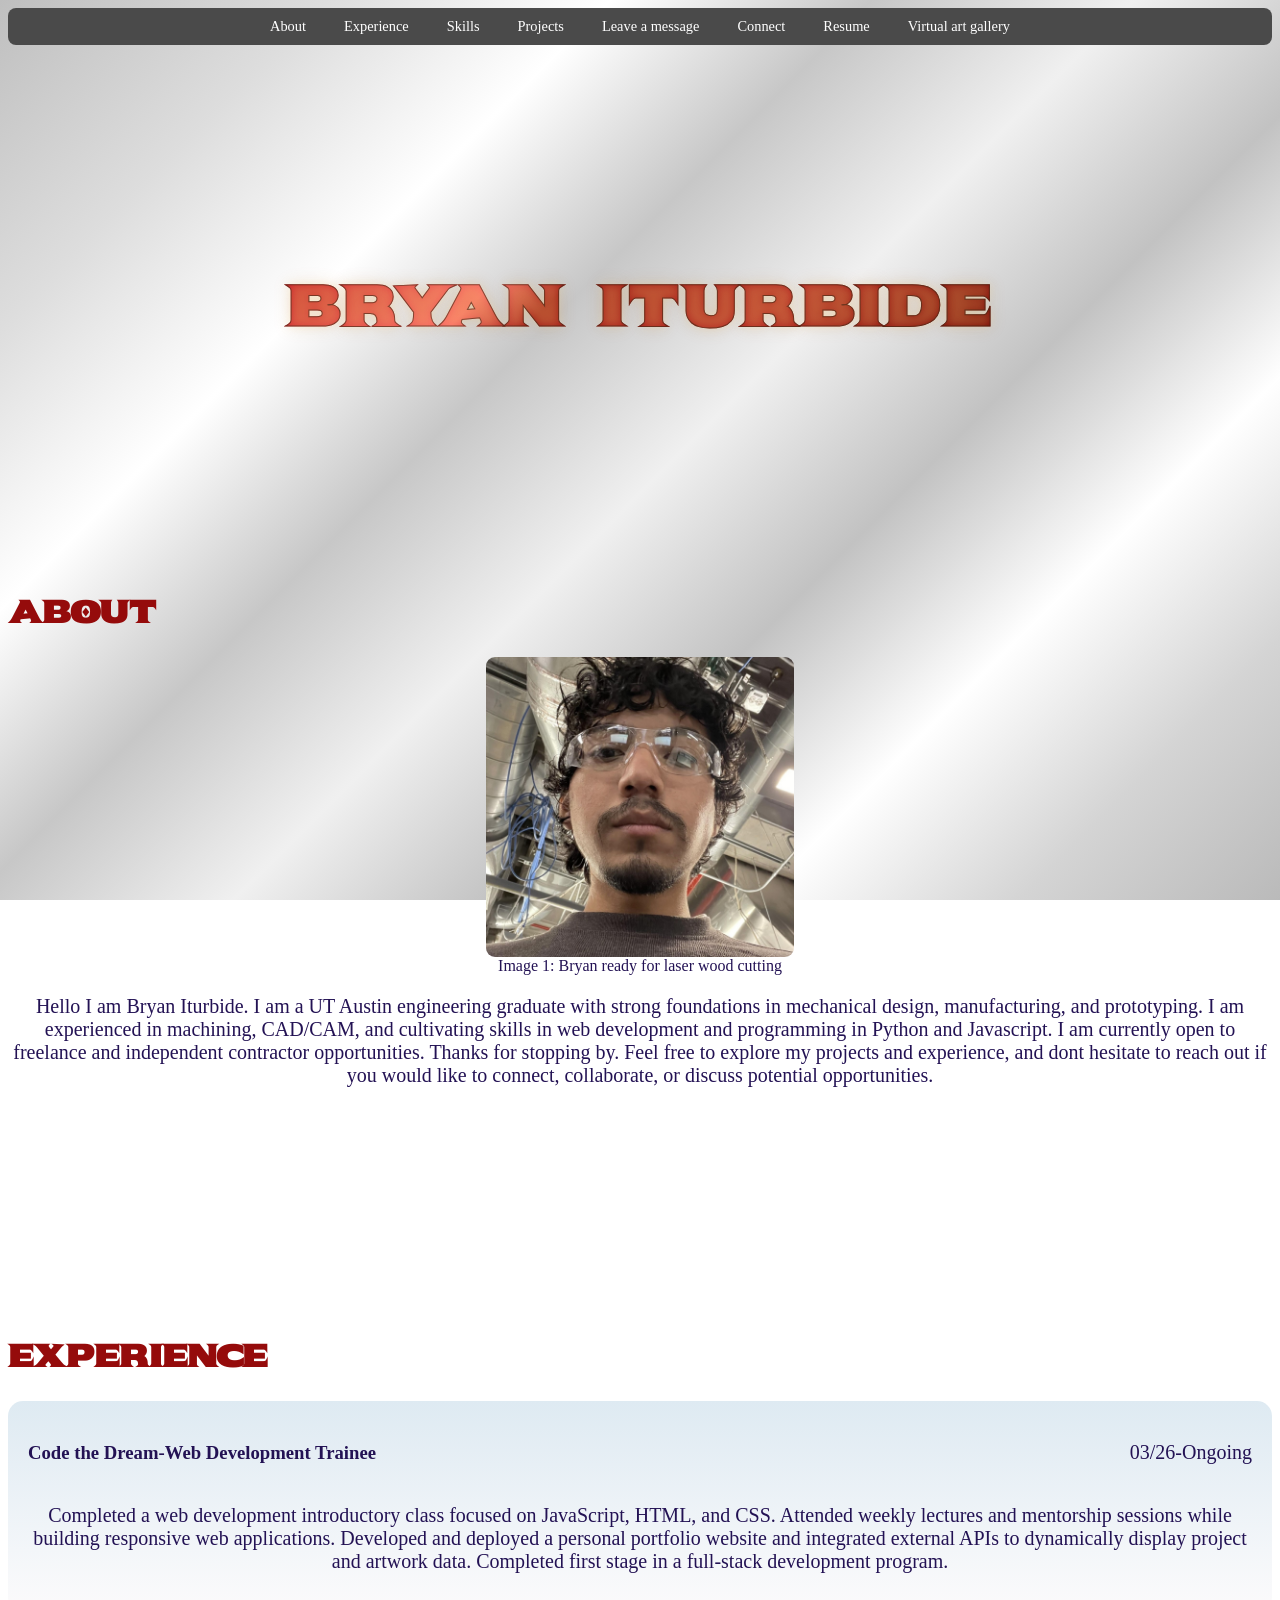
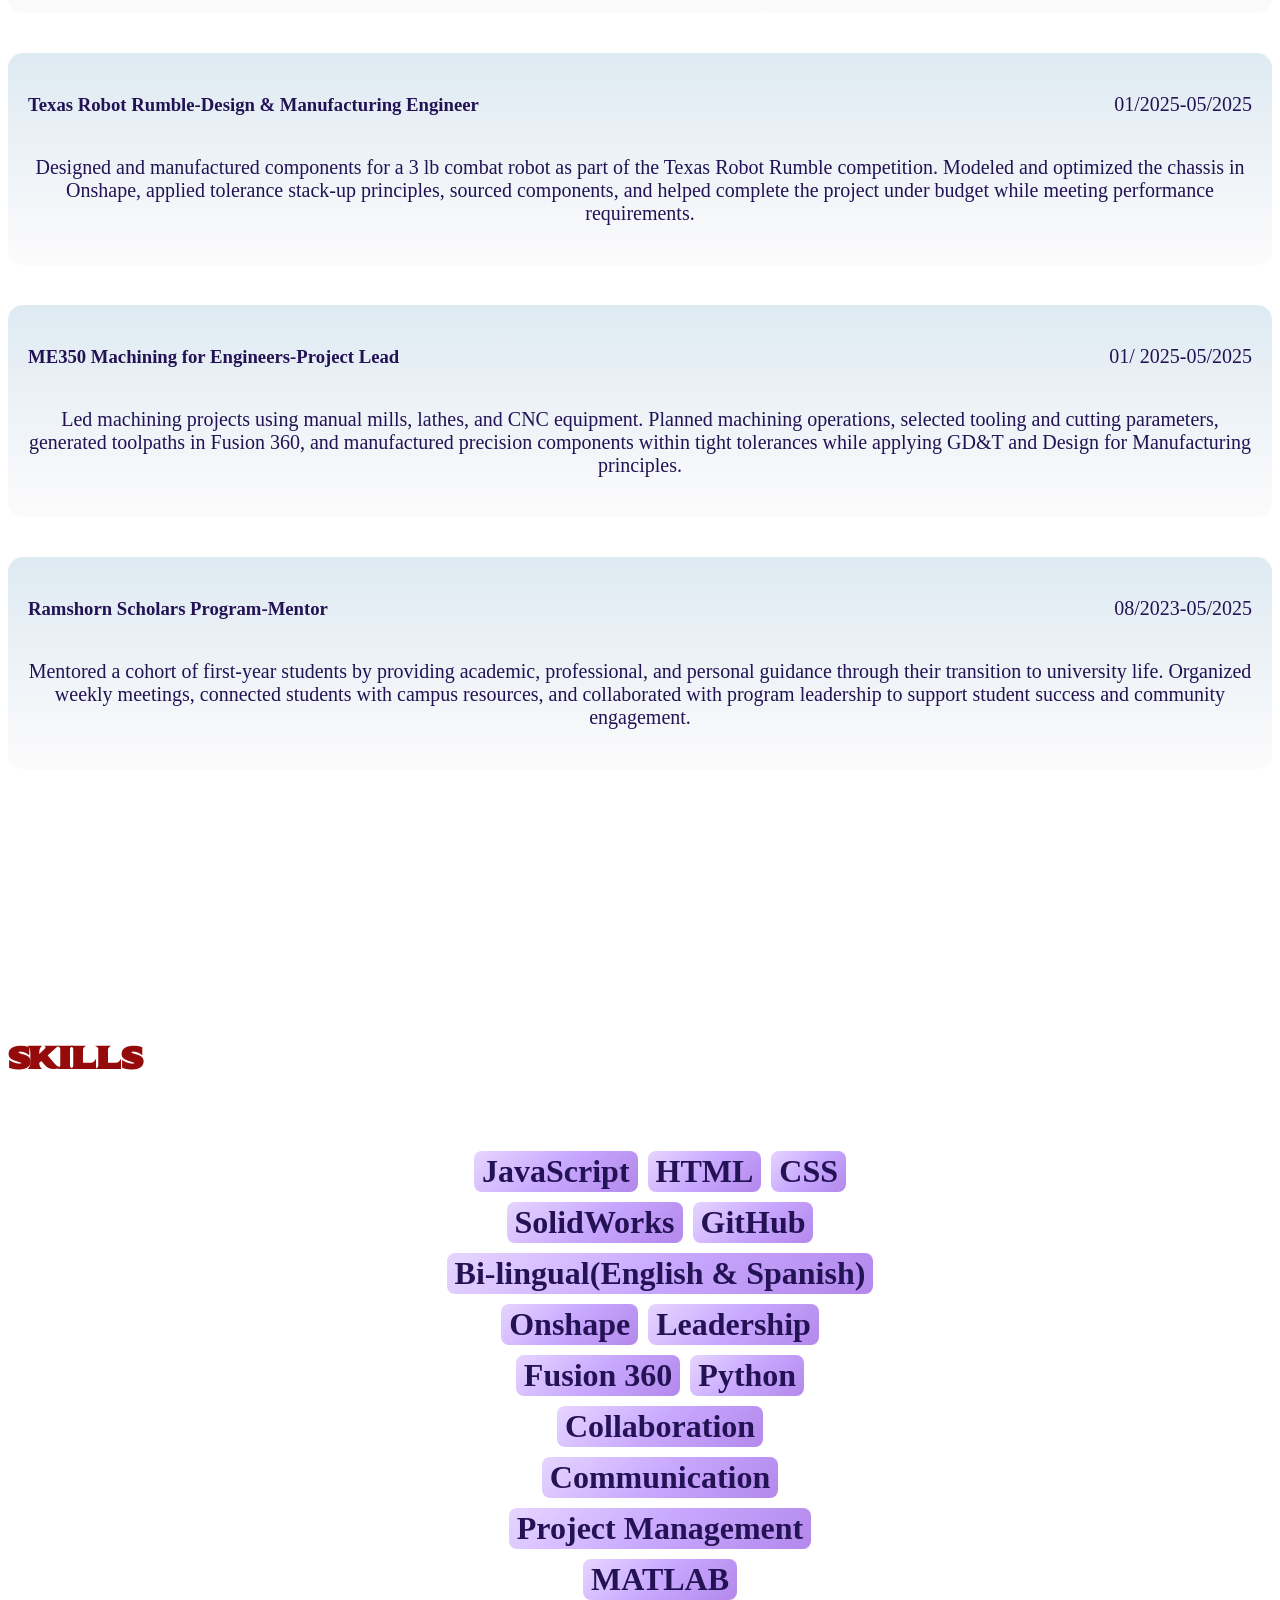
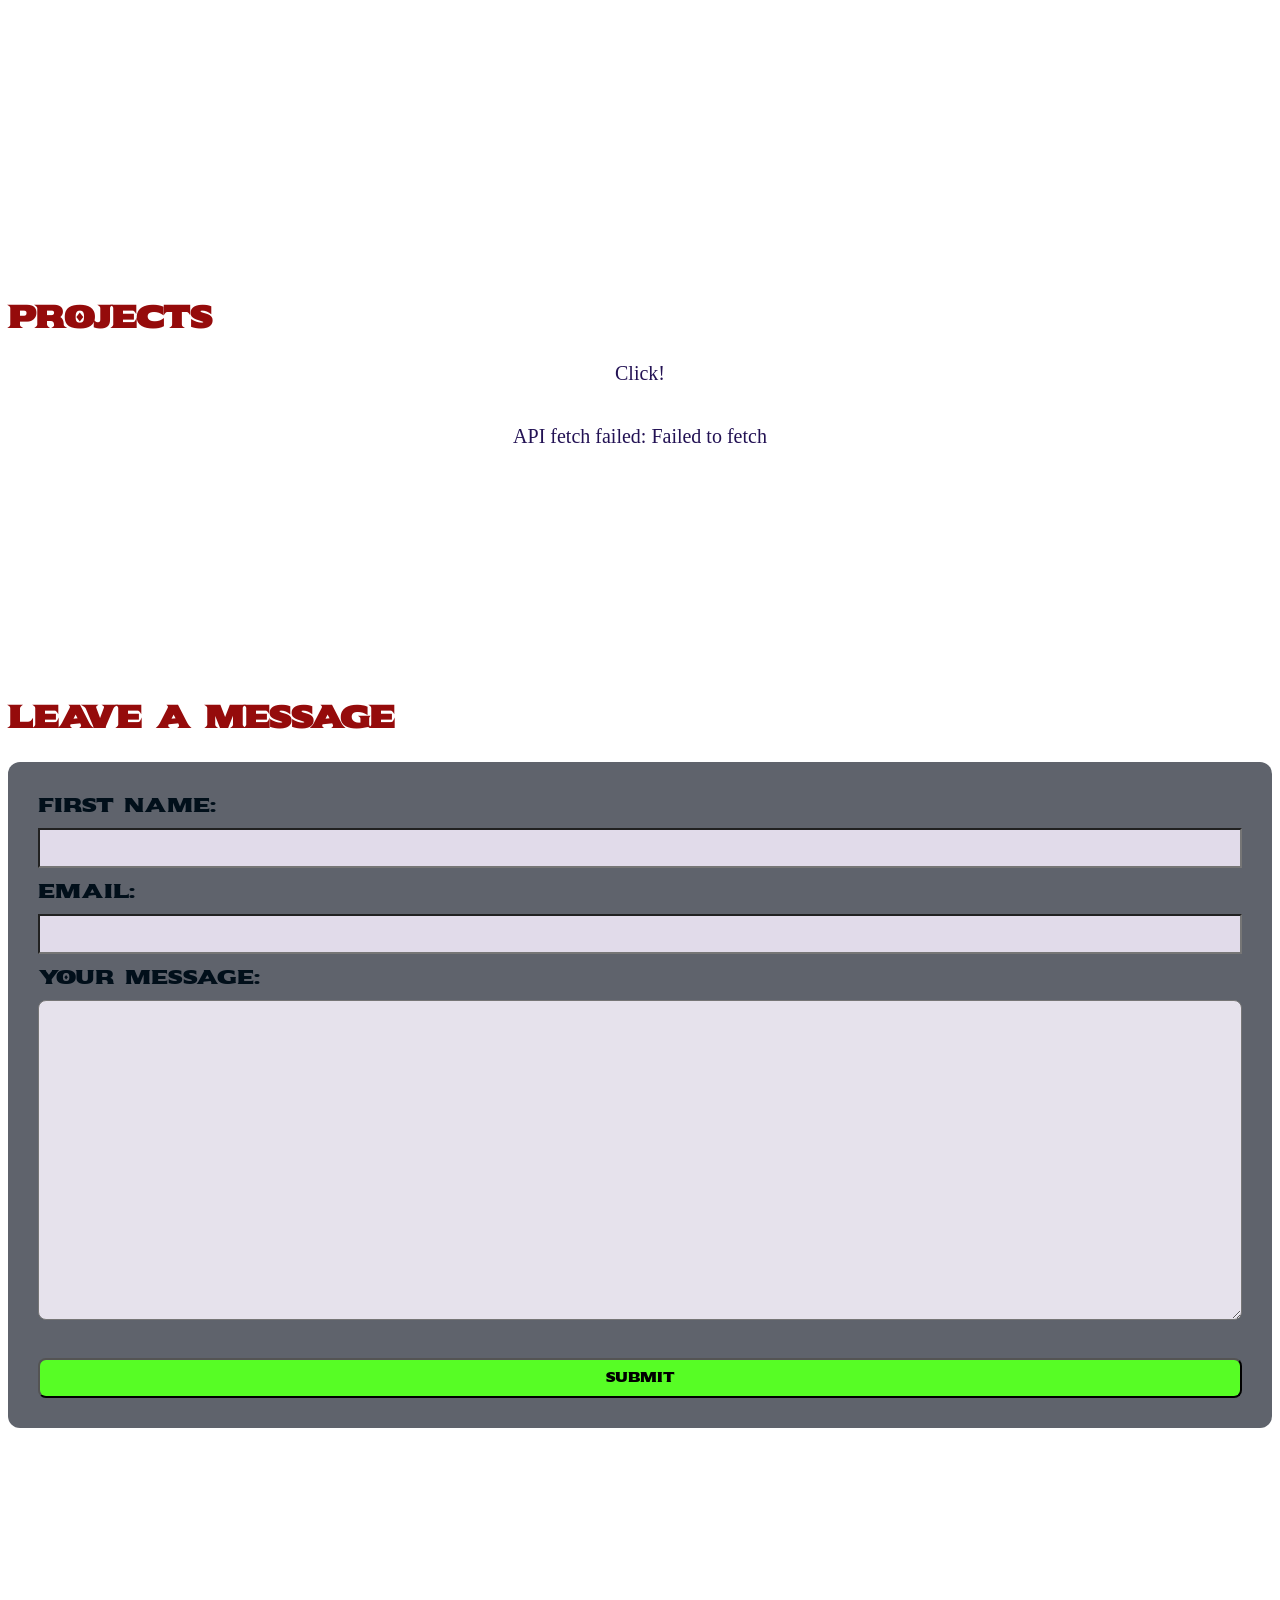
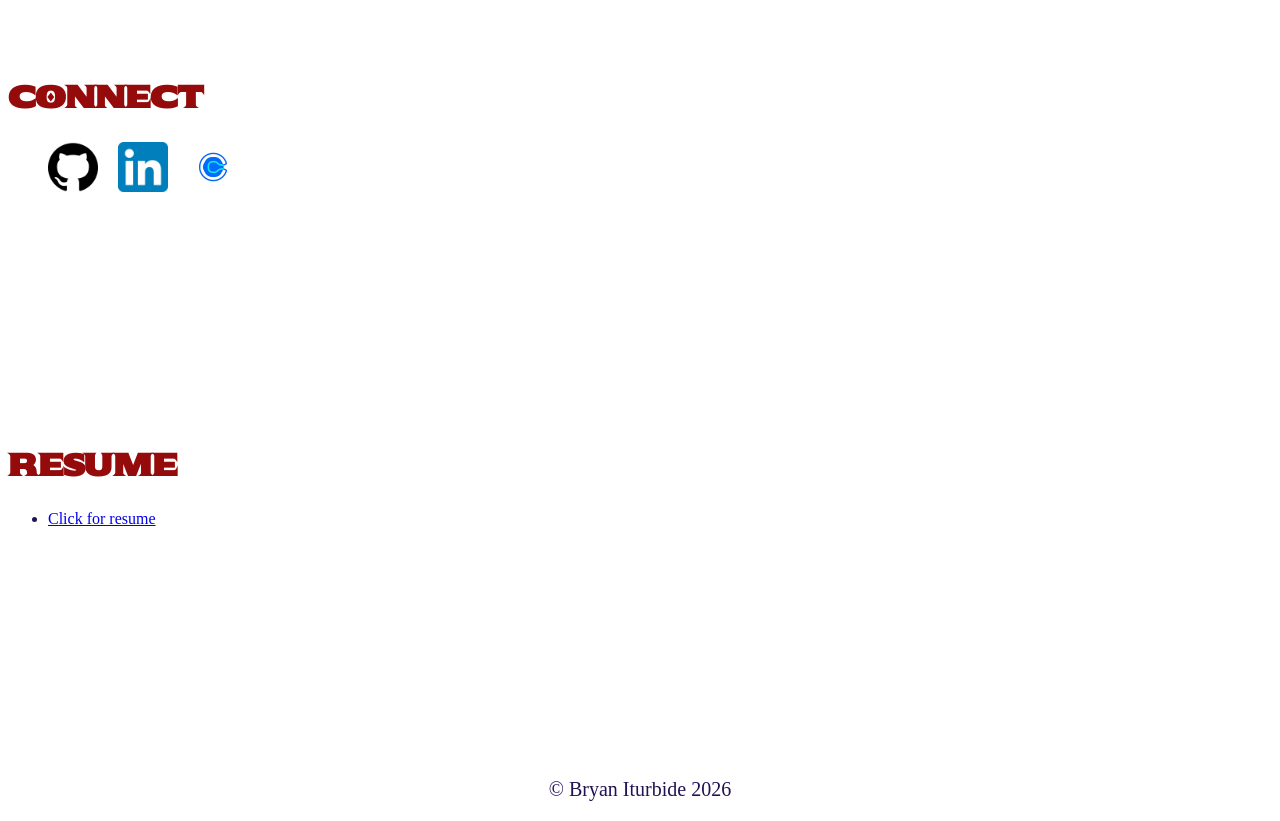
<file: index.html>
<!DOCTYPE html>
<html lang="en">

<head>
    <title>Bryan Iturbide's portfolio</title>
    <meta name="viewport" content="width=device-width, initial-scale=1.0">
    <meta charset="UTF-8">
    <link rel="stylesheet" href="css/index.css">
    <link href="https://fonts.googleapis.com/css2?family=Sekuya&display=swap" rel="stylesheet">
</head>

<body>
    <nav>
        <ul>
            <li><a href="#About">About</a></li>
            <li><a href="#Experience">Experience</a></li>
            <li><a href="#Skills">Skills</a></li>
            <li><a href="#Projects">Projects</a></li>
            <li><a href="#Contact-form">Leave a message</a></li>
            <li><a href="#Connect">Connect</a></li>
            <li><a href="#Resume">Resume</a></li>
            <li><a href="openapi.html">Virtual art gallery</a></li>
        </ul>
    </nav>

    <h1>Bryan Iturbide</h1>

    <section id="About">
        <h2>About</h2>
            <figure>
                <img src="images/photobryan.jpg" alt="Photo of Bryan ready to laser cut">
            <figcaption>Image 1: Bryan ready for laser wood cutting</figcaption>
            </figure>    
                <p>
                    Hello I am Bryan Iturbide. I am a UT Austin engineering graduate with strong foundations in mechanical design,
                    manufacturing, and prototyping. I am experienced in machining, CAD/CAM, and cultivating skills in web development
                    and programming in Python and Javascript. I am currently open to freelance and independent contractor opportunities.
                    Thanks for stopping by. Feel free to explore my projects and experience, and dont hesitate to reach out if you would
                    like to connect, collaborate, or discuss potential opportunities. 
                </p>
    </section>

    <section id="Experience">
        <h2>Experience</h2>
        <ul> 
            <li>
                <div class="jobformat">
                    <h3>Code the Dream-Web Development Trainee</h3>
                    <p>03/26-Ongoing</p>
                </div>
                <p>
                    Completed a  web development introductory class focused on JavaScript, HTML, and CSS. Attended weekly lectures and mentorship sessions while building responsive web applications. Developed and deployed a personal portfolio website and integrated external APIs to dynamically display project and artwork data. Completed first stage in a full-stack development program. 
                </p>
            </li>
            <li>
                <div class="jobformat">
                    <h3>Texas Robot Rumble-Design & Manufacturing Engineer</h3>
                    <p>01/2025-05/2025</p>
                </div>
                <p>
                    Designed and manufactured components for a 3 lb combat robot as part of the Texas Robot Rumble competition. Modeled and optimized the chassis in Onshape, applied tolerance stack-up principles, sourced components, and helped complete the project under budget while meeting performance requirements.
                </p>
            </li>
            <li>
                <div class="jobformat">
                    <h3>ME350 Machining for Engineers-Project Lead</h3>
                    <p>01/ 2025-05/2025</p>
                </div>
                <p>
                    Led machining projects using manual mills, lathes, and CNC equipment. Planned machining operations, selected tooling and cutting parameters, generated toolpaths in Fusion 360, and manufactured precision components within tight tolerances while applying GD&T and Design for Manufacturing principles.
                </p>
            </li>
            <li>
                <div class="jobformat">
                    <h3>Ramshorn Scholars Program-Mentor</h3>
                    <p> 08/2023-05/2025</p>
                </div>
                <p>
                    Mentored a cohort of first-year students by providing academic, professional, and personal guidance through their transition to university life. Organized weekly meetings, connected students with campus resources, and collaborated with program leadership to support student success and community engagement.
                </p>
            </li>
        </ul>    
    </section>

    <section id="Skills">
        <h2>Skills</h2>
            <div class="skill-container">
                <ul class="wall-tags">
                </ul>
            </div>
    </section>

    <section id="Projects">
        <h2>Projects</h2>
            <p>Click!</p>
                <ul>
                </ul>
    </section>

    <section id="Contact-form">
        <h2>
            Leave a message
        </h2>
        <form name="leave_message">

            <label for="usersName">First Name:</label>

            <input type="text" id="usersName" name="usersName" required>
            <label for="usersEmail">Email:</label>
            <input type="email" id="usersEmail" name="usersEmail" required>
            <label for="usersMessage">Your Message:</label>
            <textarea id="usersMessage" name="usersMessage" required></textarea>
            <br>
            <button id="submit_button" type="submit">Submit</button>
        </form>
    </section>

    <section id="messages">
        <h2>
            Messages
        </h2>
        <ul>
        </ul>
    </section>

    <section id="Connect">
        <h2>Connect</h2>
        <ul>
            <li>
                <a href="https://github.com/BII95" target="_blank">
                    <img src="images/githubimage.png" alt="Github logo">
                </a>
            </li>
            <li>
                <a href="https://www.linkedin.com/in/bryan-iturbide/" target="_blank">
                    <img src="images/linkedinicon.png" alt="LinkedIn logo">
                </a>
            </li>
             <li>
                <a href="https://calendly.com/bryaniturbide1/weekly-mentor-meeting" target="_blank">
                    <img src="images/calendlyimage.jpg" alt="Calendly logo">
                </a>
            </li>
        </ul>
    </section>

    <section id="Resume">
        <h2>Resume</h2>
        <ul>
            <li><a href="https://docs.google.com/document/d/16gtEeKwfYC-m-EM7-GfEwkcx1-LlWwFnKwkgxLXgF1c/edit?usp=sharing"
                    target="_blank">Click for resume
                </a>
            </li>
        </ul>
    </section>

    <script src="js/index.js"></script>
</body>

</html>
</file>
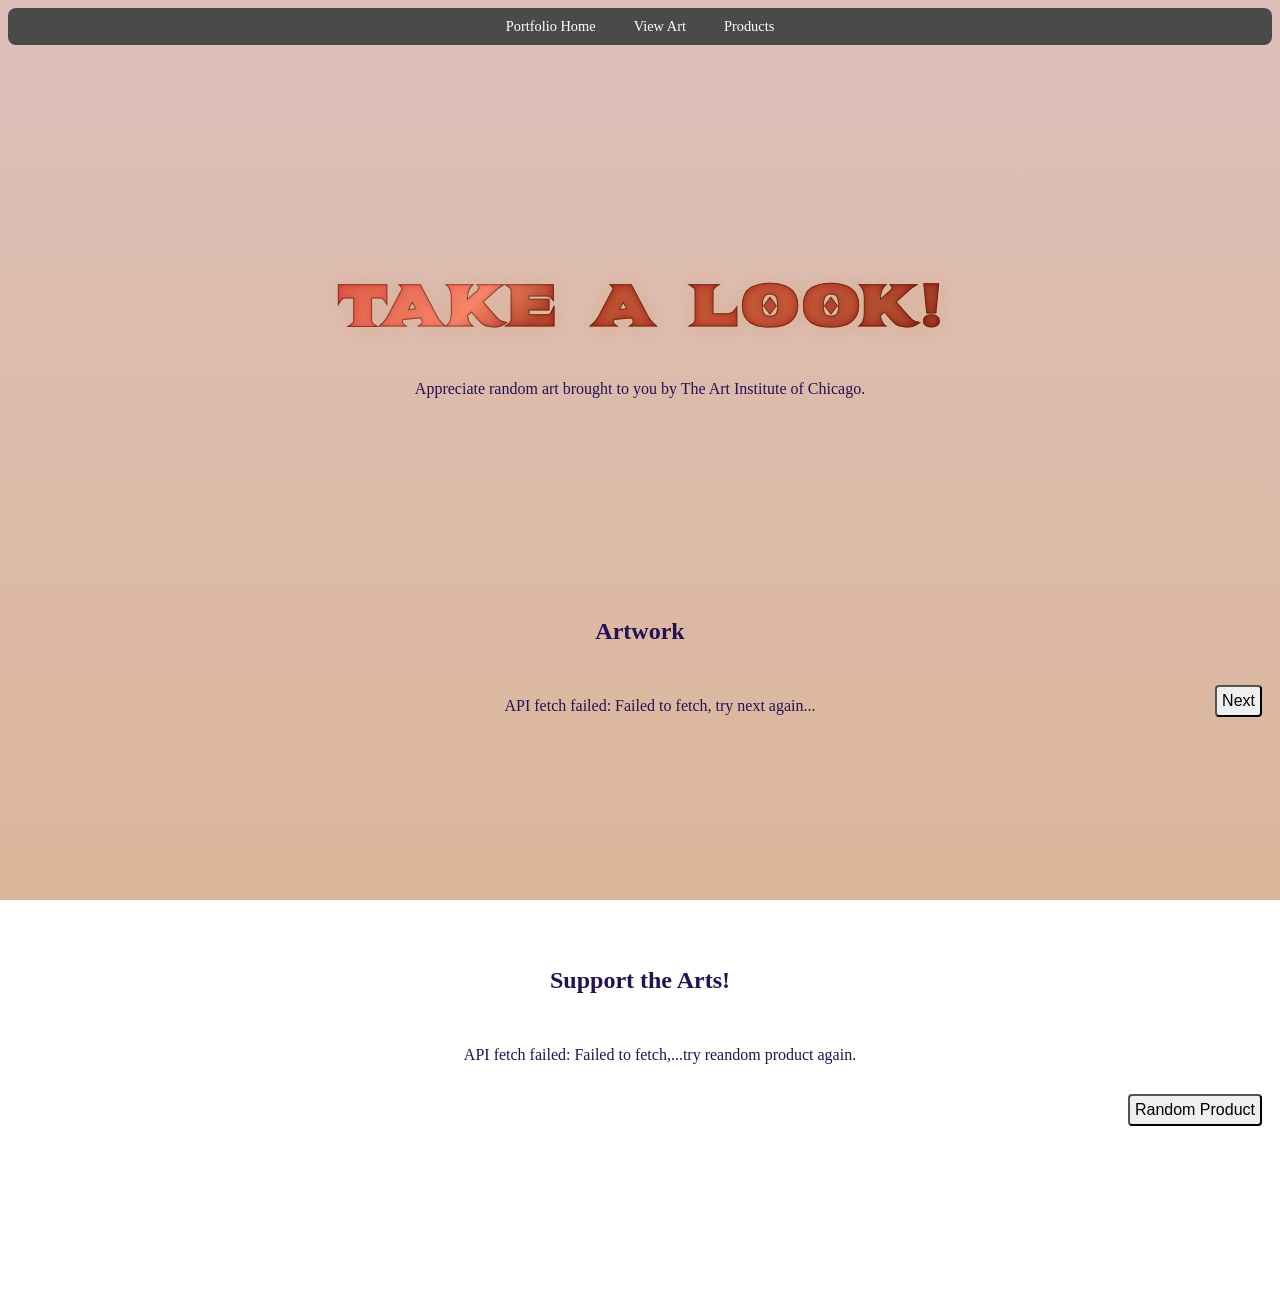
<file: openapi.html>
<!DOCTYPE html>
<html lang="en">

<head>
    <title>Open api project</title>
    <meta charset="UTF-8">
    <meta name="viewport" content="width=device-width, initial-scale=1.0">
    <link rel="stylesheet" href="css/openapi.css">
    <link href="https://fonts.googleapis.com/css2?family=Sekuya&display=swap" rel="stylesheet">
</head>

<body>
    <nav>
        <ul>
            <li><a href="index.html">Portfolio Home</a></li>
            <li><a href="#artwork-section">View Art</a></li>
            <li><a href="#product-section">Products</a></li>
        </ul>
    </nav>
        <h1>
            Take a look!
        </h1>
            <p>
                Appreciate random art brought to you by The Art Institute of Chicago.
            </p>
    <section id="artwork-section">
        <div class="art-container">
            <h2>
                Artwork
            </h2>
                <ul>
                </ul>
        </div>
            <button id="next-artwork" type="button">Next</button>
    </section>

    <section id="product-section">
        <div class="product-container">
            <h2>
                Support the Arts!
            </h2>
                <ul>
                </ul>
        </div>
            <button id="next-product">Random Product</button>
    </section>

    <script src="js/openapi.js"></script>
</body>

</html>
</file>
<file: css/index.css>
/* Desktop-first responsive design */
* {
    box-sizing: border-box;
}

body {
    background:
        linear-gradient(135deg,
            #bfbfbf 0%,
            #dddddd 15%,
            #ffffff 28%,
            #c7c7c7 40%,
            #f0f0f0 52%,
            #c2c2c2 64%,
            #ffffff 76%,
            #d4d4d4 88%,
            #bababa 100%);
    background-repeat: no-repeat;
    background-attachment: fixed;
    background-size: cover;
    background-blend-mode: overlay;
    font-family: 'Times New Roman', serif;
    color: rgb(35, 18, 84);

}

nav {
    position: sticky;
    top: 0;
    z-index: 1000;
}

nav ul {
    list-style-type: none;
    margin: 0;
    padding: 0;
    background-color: #4A4A4A;
    display: flex;
    justify-content: center;
    flex-wrap: wrap;
    gap: 10px;
    border-radius: 8px;
}

nav ul li a {
    display: block;
    color: white;
    padding: 10px 14px;
    text-decoration: none;
    border-radius: 8px;
    white-space: nowrap;
    font-size: 0.9rem;
}

nav ul li a:hover {
    background-color: #111111;
}

h1 {
    text-align: center;
    padding-top: 15%;

    font-family: "Sekuya", serif;

    text-transform: uppercase;

    font-size: 55px;

    letter-spacing: 5px;

    background: linear-gradient(135deg,
            #3b0000 0%,
            #7a0d0d 15%,
            #c1121f 30%,
            #ff6b6b 45%,
            #9e1515 50%,
            #b22222 65%,
            #6e0000 82%,
            #ff8a8a 100%);
    background-clip: text;
    -webkit-background-clip: text;

    color: transparent;
    -webkit-text-fill-color: transparent;

    text-shadow:
        0 0 8px rgba(255, 215, 120, 0.25),
        0 0 18px rgba(184, 115, 51, 0.2);

    -webkit-text-stroke: 1px rgba(60, 40, 20, 0.6);
    font-weight: bold;

}

h2 {
    font-family: "Sekuya", sans-serif;
    color: #950b0b;
    font-size: 30px;
    font-weight: bold;
}

#About figure {
    text-align: center;
}

#About img {
    display: block;
    margin-left: auto;
    margin-right: auto;
    height:300px;
    border-radius: 9px;
}

p {
    color: rgb(35, 18, 84);
    font-size: 20px;
    text-align: center;
}

section {
    margin: 250px 0;
}

#Experience ul {
    padding: 0px;
    display: flex;
    flex-direction: column;
    gap: 20px;
}

#Experience ul li {
    margin-bottom: 20px;
    width: 100%;
    border-radius: 15px;
    background: linear-gradient(#deeaf2, #fcfbfc);
    list-style-type: none;
    padding: 20px;
}

.jobformat {
    display: flex;
    justify-content: space-between;
    align-items: center;
}

.skill-container {
    max-width: 60rem;
    margin-inline: auto;
    padding: 2rem;
    display: grid;
    justify-content: center;
}

.skill-container ul {
    max-width: 30rem;
    list-style: none;
    display: flex;
    flex-wrap: wrap;
    gap: 10px;
    font-weight: bold;
    justify-content: center;
}

.skill-container ul li {
    background: linear-gradient(135deg,
            #e6d5ff 0%,
            #c8a8ff 50%,
            #b388eb 100%);
    border-radius: 8px;
    padding: 2px 8px;
    font-size: 2rem;
}

.skill-container ul li:hover {
    transform: scale(1.1);

}

#Projects ul{
    display:flex;
    flex-direction: column;
}

#Projects ul li {
    border-radius: 6px;
    background: aliceblue;
    box-shadow: 10px 10px 10px #b388eb;
    list-style: none;
    font-family: 'Sekuya';
    margin: 10px;
    justify-content:center;
    text-align: center;
    height: 3rem;
    padding-block: 10px;
}

#Projects ul li:hover {
    transform: scale(1.03);
}

#Contact-form form {
    display: grid;
    border-radius: 12px;
    background: #5f636C;
    padding: 30px;
    gap:10px;
}

#Contact-form label {
    font-size: 20px;
    color: #010f1a;
    font-family: "Sekuya", serif;
}

#Contact-form form input {
    background-color: #e1dbea;
    height: 2.5rem;
    
}

#Contact-form form textarea {
    height: 20rem;
    border-radius: 8px;
    background-color: #e6e2ec
}

#submit_button {
    background-color: #57fd25;
    border-radius: 8px;
    font-family: "Sekuya", serif;
    height:2.5rem;
}

#messages ul {
    display: flex;
    flex-direction: column;
    gap: 10px;
    padding: 0;
}

#messages li {
    overflow-wrap:anywhere;
    word-wrap: break-word;
}

#messages button {
    height:2rem;
    border-radius: 5px;
}

#Connect ul {
    list-style-type: none;
    display: flex;
    gap: 20px;
    align-items: center;
}

#Connect img {
    width: 50px;
    transition: 0.3s;
}

#Connect img:hover {
    transform: scale(1.1);
}

/* Mobile devices: 460px and below */
@media (max-width: 460px) {
    h1 {
        font-size: 40px;
    }

    h2 {
        font-size: 25px;
    }

    p {
        font-size: 16px;
    }

    section {
        margin: 150px 0;
    }

    .jobformat {
        flex-direction: column;
        align-items: flex-start;
        gap: 5px;

    }
}
</file>
<file: css/openapi.css>
/* Desktop-first responsive design */
body {
    background: linear-gradient(to bottom, #debfba 0%, #dcb69a 100%);
    background-repeat: no-repeat;
    background-attachment: fixed;
    background-size: cover;
    background-blend-mode: overlay;
    font-family: 'Times New Roman', serif;
    color: rgb(35, 18, 84);

}

nav {
    position: sticky;
    top: 0;
    z-index: 1000;
}

nav ul {
    list-style-type: none;
    margin: 0;
    padding: 0;
    background-color: #4A4A4A;
    display: flex;
    justify-content: center;
    flex-wrap: wrap;
    gap: 10px;
    border-radius: 8px;
}

nav ul li a {
    display: block;
    color: white;
    padding: 10px 14px;
    text-decoration: none;
    border-radius: 8px;
    white-space: nowrap;
    font-size: 0.9rem;
}

nav ul li a:hover {
    background-color: #111111;
}

h1 {
    text-align: center;
    padding-top: 15%;
    font-family: "Sekuya", serif;
    text-transform: uppercase;
    font-size: 55px;
    letter-spacing: 5px;
    background: linear-gradient(135deg,
            #3b0000 0%,
            #7a0d0d 15%,
            #c1121f 30%,
            #ff6b6b 45%,
            #9e1515 50%,
            #b22222 65%,
            #6e0000 82%,
            #ff8a8a 100%);
    background-clip: text;
    -webkit-background-clip: text;
    color: transparent;
    -webkit-text-fill-color: transparent;
    text-shadow:
        0 0 8px rgba(255, 215, 120, 0.25),
        0 0 18px rgba(184, 115, 51, 0.2);
    -webkit-text-stroke: 1px rgba(60, 40, 20, 0.6);
    font-weight: bold;

}

p {
    text-align: center;
}

section {
    margin: 200px 0;
}

#artwork-section {
    position: relative;
    display: flex;
    justify-content: center;
    align-items: center;
    width: 100%;
}

.art-container {
    display: flex;
    flex-direction: column;
    align-items: center;
    text-align: center;
}

.art-container img {
    max-width: 100%;
    height: 350px;
    margin: 0 auto;
}

#next-artwork {
    position:absolute;
    bottom:30px;
    right: 10px;
    padding:5px 5px;
    font-size: 1rem;
    cursor: pointer;
    border-radius: 4px;
}

#product-section {
    position: relative;
    display: flex;
    justify-content: center;
    align-items: center;
    width: 100%;
}

.product-container {
    display: flex;
    flex-direction: column;
    align-items: center;
    text-align: center;
}

.product-container img {
    display: block;
    max-width: 100%;
    height: 350px;
    margin: 0 auto;
}

#next-product {
    position:absolute;
    bottom:-30px;
    right: 10px;
    padding:5px 5px;
    font-size: 1rem;
    cursor: pointer;
    border-radius: 4px;
}

/* Mobile devices: 460px and below */
@media (max-width: 460px) {
    h1 {
        font-size: 40px;
    }
    h2 {
        font-size: 25px;
    }
    p {
        font-size: 16px;
    }
    section {
        margin: 150px 0;
    }
}
</file>
